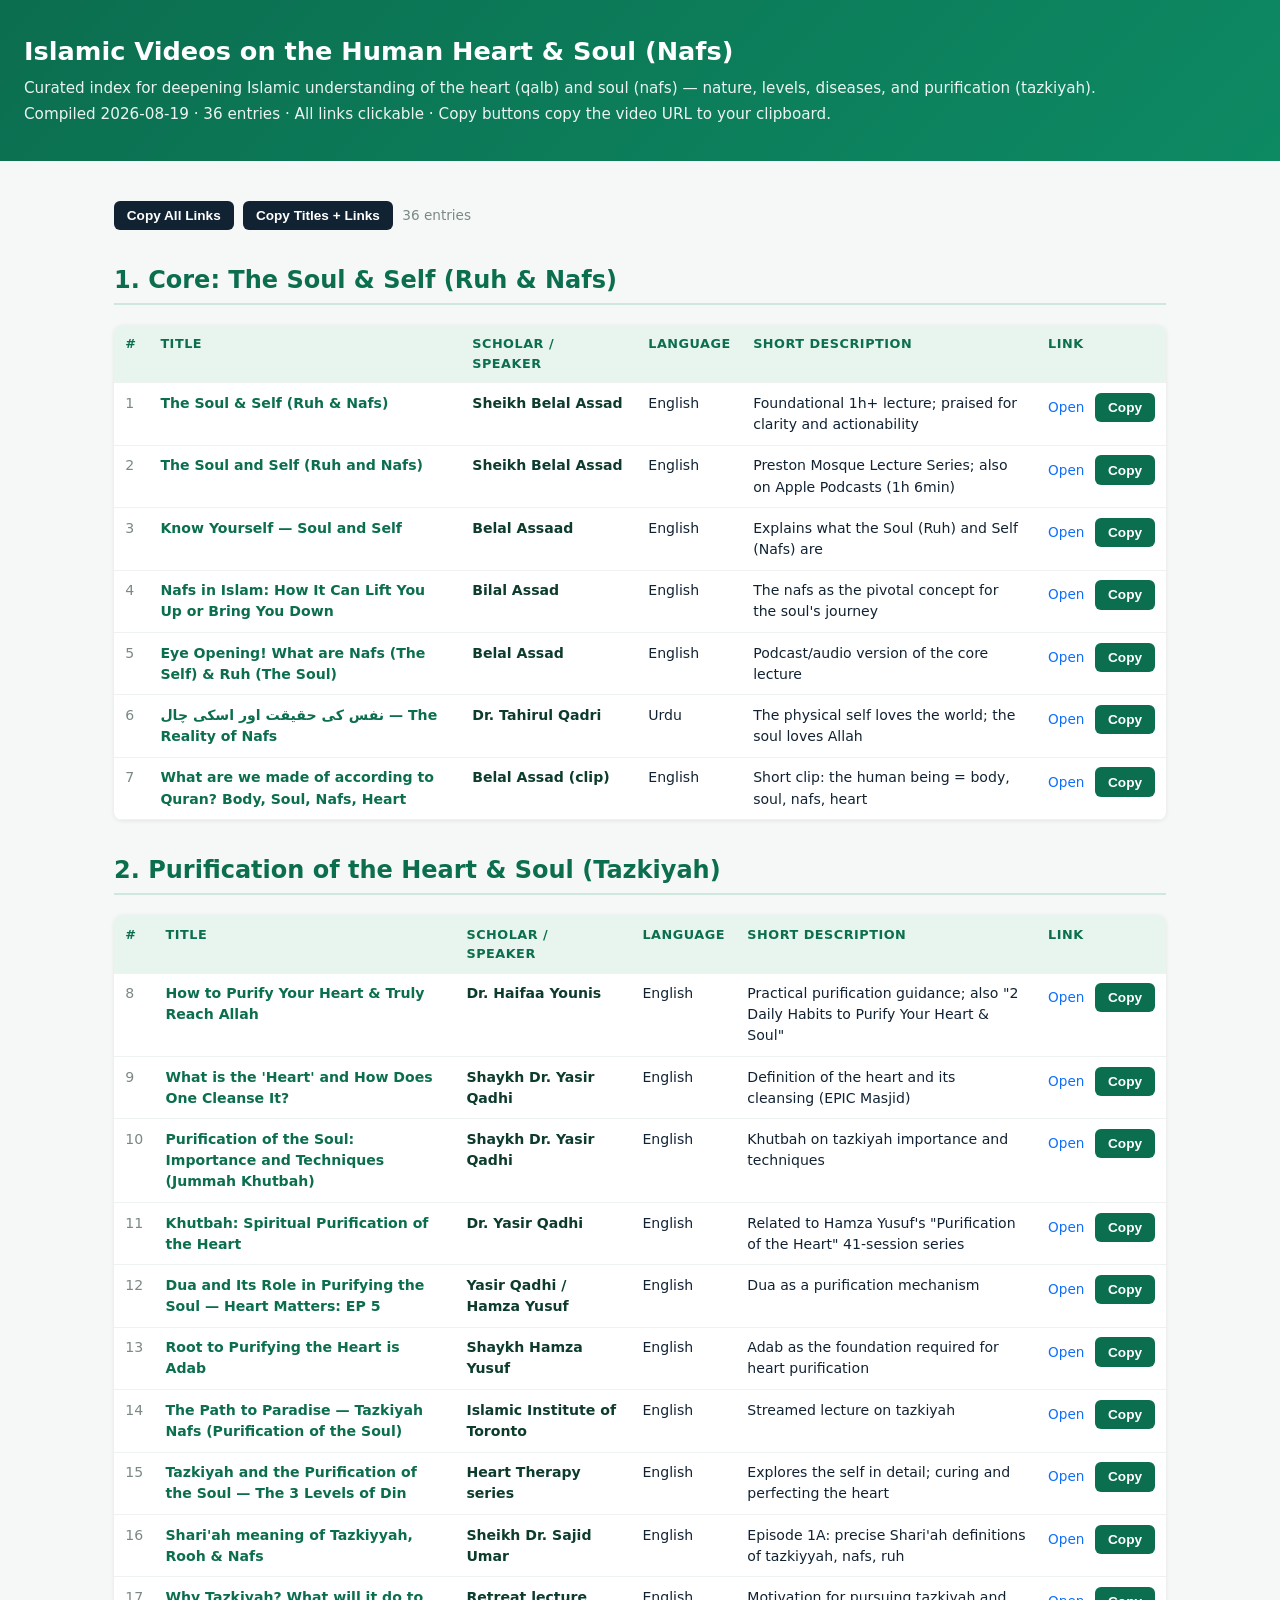
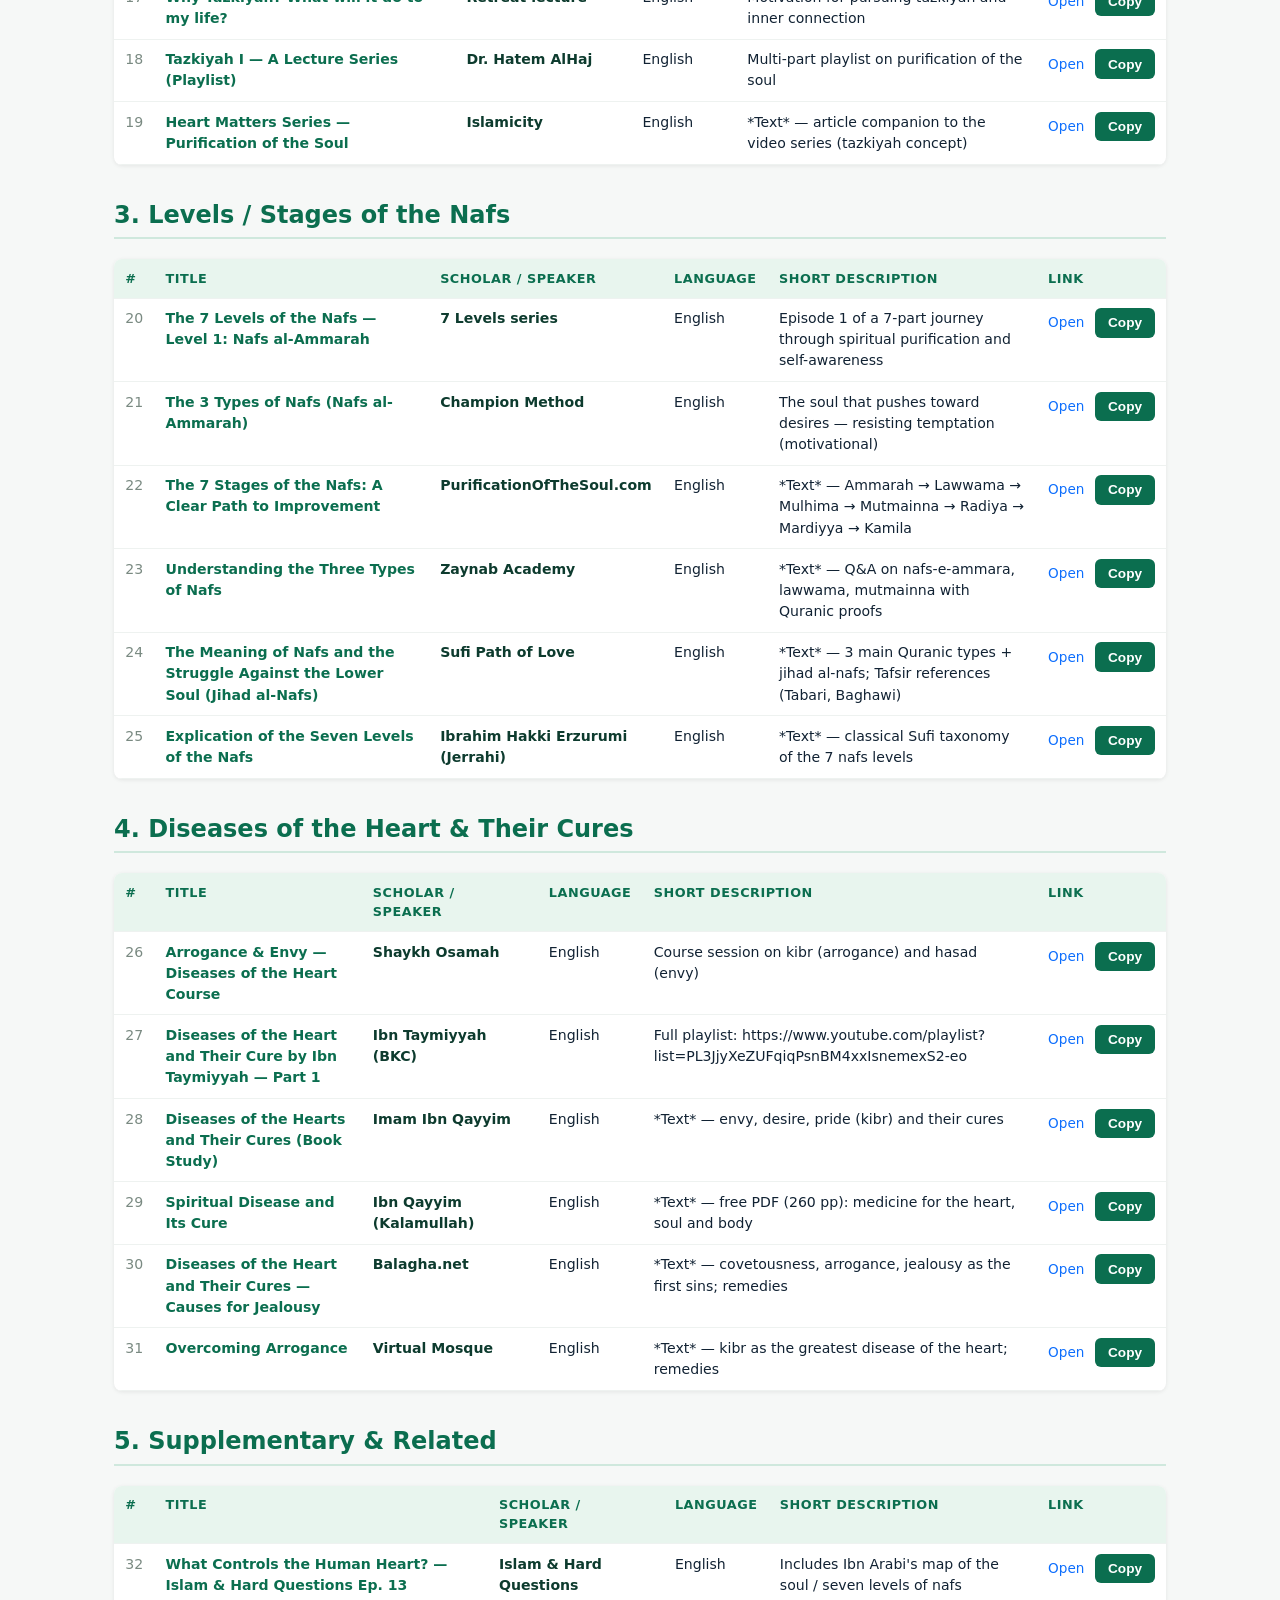
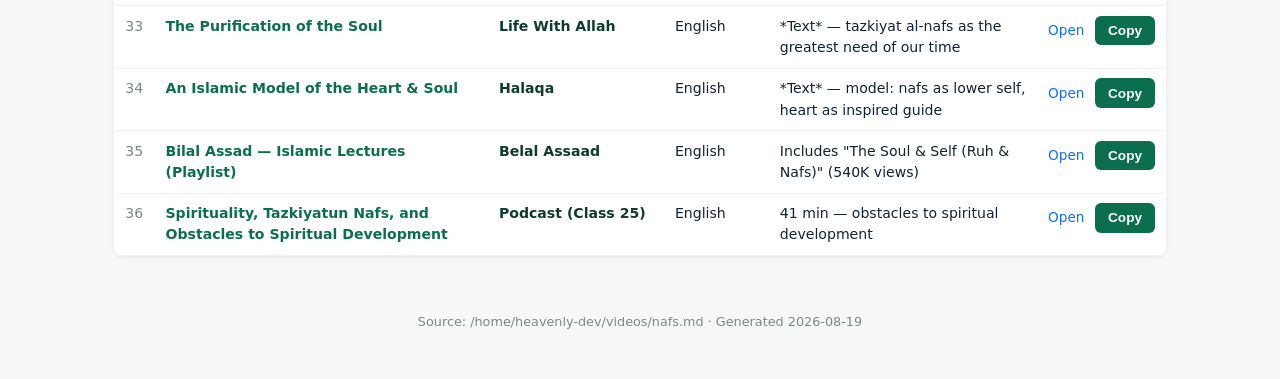
<file: data/Docs/nafs.html>
<!DOCTYPE html>
<html lang="en">
<head>
<meta charset="utf-8">
<meta name="viewport" content="width=device-width, initial-scale=1">
<title>Islamic Videos on the Human Heart &amp; Soul (Nafs)</title>
<style>
:root { --green:#0b6e4f; --dark:#123; --accent:#e8f5ee; }
* { box-sizing:border-box; }
body { font-family:system-ui,-apple-system,'Segoe UI',Roboto,sans-serif; margin:0; background:#f6f8f7; color:var(--dark); line-height:1.5; }
header { background:linear-gradient(135deg,#0b6e4f,#0d8a63); color:#fff; padding:2rem 1.5rem; }
header h1 { margin:0 0 .4rem; font-size:1.6rem; }
header p { margin:.2rem 0; opacity:.92; font-size:.95rem; }
main { max-width:1100px; margin:0 auto; padding:1.5rem; }
.toolbar { display:flex; gap:.6rem; flex-wrap:wrap; align-items:center; margin:1rem 0; }
button { cursor:pointer; border:none; border-radius:6px; padding:.45rem .8rem; font-size:.85rem; font-weight:600; }
button.copy { background:var(--green); color:#fff; }
button.copy:hover { background:#095a41; }
button.copy.copied { background:#1a7f37; }
button.all { background:#123; color:#fff; }
button.all:hover { background:#1d3a4d; }
#toast { position:fixed; bottom:1.2rem; left:50%; transform:translateX(-50%); background:#123; color:#fff; padding:.6rem 1.2rem; border-radius:8px; font-size:.9rem; opacity:0; transition:opacity .25s; pointer-events:none; }
#toast.show { opacity:1; }
h2 { margin-top:2rem; color:var(--green); border-bottom:2px solid #cfe8dd; padding-bottom:.3rem; }
table { width:100%; border-collapse:collapse; background:#fff; border-radius:8px; overflow:hidden; box-shadow:0 1px 4px rgba(0,0,0,.08); }
th,td { padding:.6rem .7rem; text-align:left; border-bottom:1px solid #eef2f0; font-size:.88rem; vertical-align:top; }
th { background:var(--accent); color:var(--green); font-size:.8rem; text-transform:uppercase; letter-spacing:.04em; }
td.num { width:2.2rem; color:#7a8a82; }
td.scholar { width:11rem; color:#0d3b2e; font-weight:600; }
td.lang { width:5.5rem; }
td.link { width:8rem; white-space:nowrap; }
td.title a { color:var(--green); text-decoration:none; font-weight:600; }
td.title a:hover { text-decoration:underline; }
td.link a { color:#0d6efd; text-decoration:none; font-size:.85rem; margin-right:.4rem; }
td.link a:hover { text-decoration:underline; }
footer { text-align:center; color:#7a8a82; font-size:.8rem; padding:2rem 1rem 3rem; }
</style>
</head>
<body>
<header>
<h1>Islamic Videos on the Human Heart &amp; Soul (Nafs)</h1>
<p>Curated index for deepening Islamic understanding of the heart (qalb) and soul (nafs) — nature, levels, diseases, and purification (tazkiyah).</p>
<p>Compiled 2026-08-19 &middot; 36 entries &middot; All links clickable &middot; Copy buttons copy the video URL to your clipboard.</p>
</header>
<main>
<div class="toolbar">
<button class="all" id="copyAll">Copy All Links</button>
<button class="all" id="copyAllTitles">Copy Titles + Links</button>
<span style="font-size:.85rem;color:#7a8a82" id="count"></span>
</div>
<h2 id="1-core-the-soul-self-ruh-nafs">1. Core: The Soul &amp; Self (Ruh &amp; Nafs)</h2>
<table>
<thead><tr><th>#</th><th>Title</th><th>Scholar / Speaker</th><th>Language</th><th>Short Description</th><th>Link</th></tr></thead>
<tbody>
<tr>
<td class="num">1</td>
<td class="title"><a href="https://www.youtube.com/watch?v=J2WKwOvGAX4" target="_blank" rel="noopener">The Soul &amp; Self (Ruh &amp; Nafs)</a></td>
<td class="scholar">Sheikh Belal Assad</td>
<td class="lang">English</td>
<td class="desc">Foundational 1h+ lecture; praised for clarity and actionability</td>
<td class="link"><a href="https://www.youtube.com/watch?v=J2WKwOvGAX4" target="_blank" rel="noopener">Open</a> <button class="copy" data-url="https://www.youtube.com/watch?v=J2WKwOvGAX4" title="Copy link">Copy</button></td>
</tr>
<tr>
<td class="num">2</td>
<td class="title"><a href="https://www.youtube.com/watch?v=47Hof7pYEeY" target="_blank" rel="noopener">The Soul and Self (Ruh and Nafs)</a></td>
<td class="scholar">Sheikh Belal Assad</td>
<td class="lang">English</td>
<td class="desc">Preston Mosque Lecture Series; also on Apple Podcasts (1h 6min)</td>
<td class="link"><a href="https://www.youtube.com/watch?v=47Hof7pYEeY" target="_blank" rel="noopener">Open</a> <button class="copy" data-url="https://www.youtube.com/watch?v=47Hof7pYEeY" title="Copy link">Copy</button></td>
</tr>
<tr>
<td class="num">3</td>
<td class="title"><a href="https://www.youtube.com/watch?v=mu_8phRyk-E" target="_blank" rel="noopener">Know Yourself — Soul and Self</a></td>
<td class="scholar">Belal Assaad</td>
<td class="lang">English</td>
<td class="desc">Explains what the Soul (Ruh) and Self (Nafs) are</td>
<td class="link"><a href="https://www.youtube.com/watch?v=mu_8phRyk-E" target="_blank" rel="noopener">Open</a> <button class="copy" data-url="https://www.youtube.com/watch?v=mu_8phRyk-E" title="Copy link">Copy</button></td>
</tr>
<tr>
<td class="num">4</td>
<td class="title"><a href="https://www.youtube.com/watch?v=Csw2tcr6e14" target="_blank" rel="noopener">Nafs in Islam: How It Can Lift You Up or Bring You Down</a></td>
<td class="scholar">Bilal Assad</td>
<td class="lang">English</td>
<td class="desc">The nafs as the pivotal concept for the soul&#x27;s journey</td>
<td class="link"><a href="https://www.youtube.com/watch?v=Csw2tcr6e14" target="_blank" rel="noopener">Open</a> <button class="copy" data-url="https://www.youtube.com/watch?v=Csw2tcr6e14" title="Copy link">Copy</button></td>
</tr>
<tr>
<td class="num">5</td>
<td class="title"><a href="https://music.youtube.com/podcast/OJyBEoU39-w" target="_blank" rel="noopener">Eye Opening! What are Nafs (The Self) &amp; Ruh (The Soul)</a></td>
<td class="scholar">Belal Assad</td>
<td class="lang">English</td>
<td class="desc">Podcast/audio version of the core lecture</td>
<td class="link"><a href="https://music.youtube.com/podcast/OJyBEoU39-w" target="_blank" rel="noopener">Open</a> <button class="copy" data-url="https://music.youtube.com/podcast/OJyBEoU39-w" title="Copy link">Copy</button></td>
</tr>
<tr>
<td class="num">6</td>
<td class="title"><a href="https://www.instagram.com/reel/DWrPEphgfn3/?hl=en" target="_blank" rel="noopener">نفس کی حقیقت اور اسکی چال — The Reality of Nafs</a></td>
<td class="scholar">Dr. Tahirul Qadri</td>
<td class="lang">Urdu</td>
<td class="desc">The physical self loves the world; the soul loves Allah</td>
<td class="link"><a href="https://www.instagram.com/reel/DWrPEphgfn3/?hl=en" target="_blank" rel="noopener">Open</a> <button class="copy" data-url="https://www.instagram.com/reel/DWrPEphgfn3/?hl=en" title="Copy link">Copy</button></td>
</tr>
<tr>
<td class="num">7</td>
<td class="title"><a href="https://www.tiktok.com/@islamiclips91/video/7335292013849464106" target="_blank" rel="noopener">What are we made of according to Quran? Body, Soul, Nafs, Heart</a></td>
<td class="scholar">Belal Assad (clip)</td>
<td class="lang">English</td>
<td class="desc">Short clip: the human being = body, soul, nafs, heart</td>
<td class="link"><a href="https://www.tiktok.com/@islamiclips91/video/7335292013849464106" target="_blank" rel="noopener">Open</a> <button class="copy" data-url="https://www.tiktok.com/@islamiclips91/video/7335292013849464106" title="Copy link">Copy</button></td>
</tr>
</tbody>
</table>
<h2 id="2-purification-of-the-heart-soul-tazkiyah">2. Purification of the Heart &amp; Soul (Tazkiyah)</h2>
<table>
<thead><tr><th>#</th><th>Title</th><th>Scholar / Speaker</th><th>Language</th><th>Short Description</th><th>Link</th></tr></thead>
<tbody>
<tr>
<td class="num">8</td>
<td class="title"><a href="https://www.youtube.com/watch?v=u6JAUu8H-6g" target="_blank" rel="noopener">How to Purify Your Heart &amp; Truly Reach Allah</a></td>
<td class="scholar">Dr. Haifaa Younis</td>
<td class="lang">English</td>
<td class="desc">Practical purification guidance; also &quot;2 Daily Habits to Purify Your Heart &amp; Soul&quot;</td>
<td class="link"><a href="https://www.youtube.com/watch?v=u6JAUu8H-6g" target="_blank" rel="noopener">Open</a> <button class="copy" data-url="https://www.youtube.com/watch?v=u6JAUu8H-6g" title="Copy link">Copy</button></td>
</tr>
<tr>
<td class="num">9</td>
<td class="title"><a href="https://www.youtube.com/watch?v=baThB5C5Lkk" target="_blank" rel="noopener">What is the &#x27;Heart&#x27; and How Does One Cleanse It?</a></td>
<td class="scholar">Shaykh Dr. Yasir Qadhi</td>
<td class="lang">English</td>
<td class="desc">Definition of the heart and its cleansing (EPIC Masjid)</td>
<td class="link"><a href="https://www.youtube.com/watch?v=baThB5C5Lkk" target="_blank" rel="noopener">Open</a> <button class="copy" data-url="https://www.youtube.com/watch?v=baThB5C5Lkk" title="Copy link">Copy</button></td>
</tr>
<tr>
<td class="num">10</td>
<td class="title"><a href="https://www.youtube.com/watch?v=ylsVFvGAuzc" target="_blank" rel="noopener">Purification of the Soul: Importance and Techniques (Jummah Khutbah)</a></td>
<td class="scholar">Shaykh Dr. Yasir Qadhi</td>
<td class="lang">English</td>
<td class="desc">Khutbah on tazkiyah importance and techniques</td>
<td class="link"><a href="https://www.youtube.com/watch?v=ylsVFvGAuzc" target="_blank" rel="noopener">Open</a> <button class="copy" data-url="https://www.youtube.com/watch?v=ylsVFvGAuzc" title="Copy link">Copy</button></td>
</tr>
<tr>
<td class="num">11</td>
<td class="title"><a href="https://www.youtube.com/watch?v=OA-SD_OvOTI" target="_blank" rel="noopener">Khutbah: Spiritual Purification of the Heart</a></td>
<td class="scholar">Dr. Yasir Qadhi</td>
<td class="lang">English</td>
<td class="desc">Related to Hamza Yusuf&#x27;s &quot;Purification of the Heart&quot; 41-session series</td>
<td class="link"><a href="https://www.youtube.com/watch?v=OA-SD_OvOTI" target="_blank" rel="noopener">Open</a> <button class="copy" data-url="https://www.youtube.com/watch?v=OA-SD_OvOTI" title="Copy link">Copy</button></td>
</tr>
<tr>
<td class="num">12</td>
<td class="title"><a href="https://www.youtube.com/watch?v=p2nTAzJQQFE" target="_blank" rel="noopener">Dua and Its Role in Purifying the Soul — Heart Matters: EP 5</a></td>
<td class="scholar">Yasir Qadhi / Hamza Yusuf</td>
<td class="lang">English</td>
<td class="desc">Dua as a purification mechanism</td>
<td class="link"><a href="https://www.youtube.com/watch?v=p2nTAzJQQFE" target="_blank" rel="noopener">Open</a> <button class="copy" data-url="https://www.youtube.com/watch?v=p2nTAzJQQFE" title="Copy link">Copy</button></td>
</tr>
<tr>
<td class="num">13</td>
<td class="title"><a href="https://www.youtube.com/watch?v=NYbGiWkrXZM" target="_blank" rel="noopener">Root to Purifying the Heart is Adab</a></td>
<td class="scholar">Shaykh Hamza Yusuf</td>
<td class="lang">English</td>
<td class="desc">Adab as the foundation required for heart purification</td>
<td class="link"><a href="https://www.youtube.com/watch?v=NYbGiWkrXZM" target="_blank" rel="noopener">Open</a> <button class="copy" data-url="https://www.youtube.com/watch?v=NYbGiWkrXZM" title="Copy link">Copy</button></td>
</tr>
<tr>
<td class="num">14</td>
<td class="title"><a href="https://www.youtube.com/watch?v=zG-xCHuxpro" target="_blank" rel="noopener">The Path to Paradise — Tazkiyah Nafs (Purification of the Soul)</a></td>
<td class="scholar">Islamic Institute of Toronto</td>
<td class="lang">English</td>
<td class="desc">Streamed lecture on tazkiyah</td>
<td class="link"><a href="https://www.youtube.com/watch?v=zG-xCHuxpro" target="_blank" rel="noopener">Open</a> <button class="copy" data-url="https://www.youtube.com/watch?v=zG-xCHuxpro" title="Copy link">Copy</button></td>
</tr>
<tr>
<td class="num">15</td>
<td class="title"><a href="https://www.youtube.com/watch?v=THn5oesBTfU" target="_blank" rel="noopener">Tazkiyah and the Purification of the Soul — The 3 Levels of Din</a></td>
<td class="scholar">Heart Therapy series</td>
<td class="lang">English</td>
<td class="desc">Explores the self in detail; curing and perfecting the heart</td>
<td class="link"><a href="https://www.youtube.com/watch?v=THn5oesBTfU" target="_blank" rel="noopener">Open</a> <button class="copy" data-url="https://www.youtube.com/watch?v=THn5oesBTfU" title="Copy link">Copy</button></td>
</tr>
<tr>
<td class="num">16</td>
<td class="title"><a href="https://www.youtube.com/watch?v=8kmuNxb7VOc" target="_blank" rel="noopener">Shari&#x27;ah meaning of Tazkiyyah, Rooh &amp; Nafs</a></td>
<td class="scholar">Sheikh Dr. Sajid Umar</td>
<td class="lang">English</td>
<td class="desc">Episode 1A: precise Shari&#x27;ah definitions of tazkiyyah, nafs, ruh</td>
<td class="link"><a href="https://www.youtube.com/watch?v=8kmuNxb7VOc" target="_blank" rel="noopener">Open</a> <button class="copy" data-url="https://www.youtube.com/watch?v=8kmuNxb7VOc" title="Copy link">Copy</button></td>
</tr>
<tr>
<td class="num">17</td>
<td class="title"><a href="https://www.youtube.com/watch?v=yxqtnL1uJSw" target="_blank" rel="noopener">Why Tazkiyah? What will it do to my life?</a></td>
<td class="scholar">Retreat lecture</td>
<td class="lang">English</td>
<td class="desc">Motivation for pursuing tazkiyah and inner connection</td>
<td class="link"><a href="https://www.youtube.com/watch?v=yxqtnL1uJSw" target="_blank" rel="noopener">Open</a> <button class="copy" data-url="https://www.youtube.com/watch?v=yxqtnL1uJSw" title="Copy link">Copy</button></td>
</tr>
<tr>
<td class="num">18</td>
<td class="title"><a href="https://www.youtube.com/playlist?list=PL0qx-zGh1v_uIlSLh__Y8mE_sP3lFXmZ3" target="_blank" rel="noopener">Tazkiyah I — A Lecture Series (Playlist)</a></td>
<td class="scholar">Dr. Hatem AlHaj</td>
<td class="lang">English</td>
<td class="desc">Multi-part playlist on purification of the soul</td>
<td class="link"><a href="https://www.youtube.com/playlist?list=PL0qx-zGh1v_uIlSLh__Y8mE_sP3lFXmZ3" target="_blank" rel="noopener">Open</a> <button class="copy" data-url="https://www.youtube.com/playlist?list=PL0qx-zGh1v_uIlSLh__Y8mE_sP3lFXmZ3" title="Copy link">Copy</button></td>
</tr>
<tr>
<td class="num">19</td>
<td class="title"><a href="https://www.islamicity.org/82263/heart-matters-series-purification-of-the-soul/" target="_blank" rel="noopener">Heart Matters Series — Purification of the Soul</a></td>
<td class="scholar">Islamicity</td>
<td class="lang">English</td>
<td class="desc">*Text* — article companion to the video series (tazkiyah concept)</td>
<td class="link"><a href="https://www.islamicity.org/82263/heart-matters-series-purification-of-the-soul/" target="_blank" rel="noopener">Open</a> <button class="copy" data-url="https://www.islamicity.org/82263/heart-matters-series-purification-of-the-soul/" title="Copy link">Copy</button></td>
</tr>
</tbody>
</table>
<h2 id="3-levels-stages-of-the-nafs">3. Levels / Stages of the Nafs</h2>
<table>
<thead><tr><th>#</th><th>Title</th><th>Scholar / Speaker</th><th>Language</th><th>Short Description</th><th>Link</th></tr></thead>
<tbody>
<tr>
<td class="num">20</td>
<td class="title"><a href="https://www.youtube.com/watch?v=AlkcvuzFiaY" target="_blank" rel="noopener">The 7 Levels of the Nafs — Level 1: Nafs al-Ammarah</a></td>
<td class="scholar">7 Levels series</td>
<td class="lang">English</td>
<td class="desc">Episode 1 of a 7-part journey through spiritual purification and self-awareness</td>
<td class="link"><a href="https://www.youtube.com/watch?v=AlkcvuzFiaY" target="_blank" rel="noopener">Open</a> <button class="copy" data-url="https://www.youtube.com/watch?v=AlkcvuzFiaY" title="Copy link">Copy</button></td>
</tr>
<tr>
<td class="num">21</td>
<td class="title"><a href="https://www.facebook.com/teamchampionmethod/videos/the-3-types-of-nafs-1-nafs-al-ammarah-the-soul-that-pushes-you-toward-desires-an/918557417753864/" target="_blank" rel="noopener">The 3 Types of Nafs (Nafs al-Ammarah)</a></td>
<td class="scholar">Champion Method</td>
<td class="lang">English</td>
<td class="desc">The soul that pushes toward desires — resisting temptation (motivational)</td>
<td class="link"><a href="https://www.facebook.com/teamchampionmethod/videos/the-3-types-of-nafs-1-nafs-al-ammarah-the-soul-that-pushes-you-toward-desires-an/918557417753864/" target="_blank" rel="noopener">Open</a> <button class="copy" data-url="https://www.facebook.com/teamchampionmethod/videos/the-3-types-of-nafs-1-nafs-al-ammarah-the-soul-that-pushes-you-toward-desires-an/918557417753864/" title="Copy link">Copy</button></td>
</tr>
<tr>
<td class="num">22</td>
<td class="title"><a href="https://purificationofthesoul.com/7-stages-of-the-nafs/" target="_blank" rel="noopener">The 7 Stages of the Nafs: A Clear Path to Improvement</a></td>
<td class="scholar">PurificationOfTheSoul.com</td>
<td class="lang">English</td>
<td class="desc">*Text* — Ammarah → Lawwama → Mulhima → Mutmainna → Radiya → Mardiyya → Kamila</td>
<td class="link"><a href="https://purificationofthesoul.com/7-stages-of-the-nafs/" target="_blank" rel="noopener">Open</a> <button class="copy" data-url="https://purificationofthesoul.com/7-stages-of-the-nafs/" title="Copy link">Copy</button></td>
</tr>
<tr>
<td class="num">23</td>
<td class="title"><a href="http://www.zaynabacademy.org/understanding-the-three-types-of-nafs/" target="_blank" rel="noopener">Understanding the Three Types of Nafs</a></td>
<td class="scholar">Zaynab Academy</td>
<td class="lang">English</td>
<td class="desc">*Text* — Q&amp;A on nafs-e-ammara, lawwama, mutmainna with Quranic proofs</td>
<td class="link"><a href="http://www.zaynabacademy.org/understanding-the-three-types-of-nafs/" target="_blank" rel="noopener">Open</a> <button class="copy" data-url="http://www.zaynabacademy.org/understanding-the-three-types-of-nafs/" title="Copy link">Copy</button></td>
</tr>
<tr>
<td class="num">24</td>
<td class="title"><a href="https://sufipathoflove.com/the-meaning-of-nafs-and-the-struggle-against-the-lower-soul-jihad-al-nafs-2/" target="_blank" rel="noopener">The Meaning of Nafs and the Struggle Against the Lower Soul (Jihad al-Nafs)</a></td>
<td class="scholar">Sufi Path of Love</td>
<td class="lang">English</td>
<td class="desc">*Text* — 3 main Quranic types + jihad al-nafs; Tafsir references (Tabari, Baghawi)</td>
<td class="link"><a href="https://sufipathoflove.com/the-meaning-of-nafs-and-the-struggle-against-the-lower-soul-jihad-al-nafs-2/" target="_blank" rel="noopener">Open</a> <button class="copy" data-url="https://sufipathoflove.com/the-meaning-of-nafs-and-the-struggle-against-the-lower-soul-jihad-al-nafs-2/" title="Copy link">Copy</button></td>
</tr>
<tr>
<td class="num">25</td>
<td class="title"><a href="https://jerrahi.org/articles/level_nafs_adapted_ibrahim_hakki_erzurumi_ks" target="_blank" rel="noopener">Explication of the Seven Levels of the Nafs</a></td>
<td class="scholar">Ibrahim Hakki Erzurumi (Jerrahi)</td>
<td class="lang">English</td>
<td class="desc">*Text* — classical Sufi taxonomy of the 7 nafs levels</td>
<td class="link"><a href="https://jerrahi.org/articles/level_nafs_adapted_ibrahim_hakki_erzurumi_ks" target="_blank" rel="noopener">Open</a> <button class="copy" data-url="https://jerrahi.org/articles/level_nafs_adapted_ibrahim_hakki_erzurumi_ks" title="Copy link">Copy</button></td>
</tr>
</tbody>
</table>
<h2 id="4-diseases-of-the-heart-their-cures">4. Diseases of the Heart &amp; Their Cures</h2>
<table>
<thead><tr><th>#</th><th>Title</th><th>Scholar / Speaker</th><th>Language</th><th>Short Description</th><th>Link</th></tr></thead>
<tbody>
<tr>
<td class="num">26</td>
<td class="title"><a href="https://www.youtube.com/watch?v=oOpFQhNEbN0" target="_blank" rel="noopener">Arrogance &amp; Envy — Diseases of the Heart Course</a></td>
<td class="scholar">Shaykh Osamah</td>
<td class="lang">English</td>
<td class="desc">Course session on kibr (arrogance) and hasad (envy)</td>
<td class="link"><a href="https://www.youtube.com/watch?v=oOpFQhNEbN0" target="_blank" rel="noopener">Open</a> <button class="copy" data-url="https://www.youtube.com/watch?v=oOpFQhNEbN0" title="Copy link">Copy</button></td>
</tr>
<tr>
<td class="num">27</td>
<td class="title"><a href="https://www.youtube.com/watch?v=aNTjb6aYOdg" target="_blank" rel="noopener">Diseases of the Heart and Their Cure by Ibn Taymiyyah — Part 1</a></td>
<td class="scholar">Ibn Taymiyyah (BKC)</td>
<td class="lang">English</td>
<td class="desc">Full playlist: https://www.youtube.com/playlist?list=PL3JjyXeZUFqiqPsnBM4xxIsnemexS2-eo</td>
<td class="link"><a href="https://www.youtube.com/watch?v=aNTjb6aYOdg" target="_blank" rel="noopener">Open</a> <button class="copy" data-url="https://www.youtube.com/watch?v=aNTjb6aYOdg" title="Copy link">Copy</button></td>
</tr>
<tr>
<td class="num">28</td>
<td class="title"><a href="https://abdurrahman.org/2017/07/06/book-study-diseases-of-the-hearts-and-their-cures/" target="_blank" rel="noopener">Diseases of the Hearts and Their Cures (Book Study)</a></td>
<td class="scholar">Imam Ibn Qayyim</td>
<td class="lang">English</td>
<td class="desc">*Text* — envy, desire, pride (kibr) and their cures</td>
<td class="link"><a href="https://abdurrahman.org/2017/07/06/book-study-diseases-of-the-hearts-and-their-cures/" target="_blank" rel="noopener">Open</a> <button class="copy" data-url="https://abdurrahman.org/2017/07/06/book-study-diseases-of-the-hearts-and-their-cures/" title="Copy link">Copy</button></td>
</tr>
<tr>
<td class="num">29</td>
<td class="title"><a href="https://www.kalamullah.com/hearts.html" target="_blank" rel="noopener">Spiritual Disease and Its Cure</a></td>
<td class="scholar">Ibn Qayyim (Kalamullah)</td>
<td class="lang">English</td>
<td class="desc">*Text* — free PDF (260 pp): medicine for the heart, soul and body</td>
<td class="link"><a href="https://www.kalamullah.com/hearts.html" target="_blank" rel="noopener">Open</a> <button class="copy" data-url="https://www.kalamullah.com/hearts.html" title="Copy link">Copy</button></td>
</tr>
<tr>
<td class="num">30</td>
<td class="title"><a href="https://balagha.net/diseases-of-the-heart-and-their-cures/causes-for-jealousy" target="_blank" rel="noopener">Diseases of the Heart and Their Cures — Causes for Jealousy</a></td>
<td class="scholar">Balagha.net</td>
<td class="lang">English</td>
<td class="desc">*Text* — covetousness, arrogance, jealousy as the first sins; remedies</td>
<td class="link"><a href="https://balagha.net/diseases-of-the-heart-and-their-cures/causes-for-jealousy" target="_blank" rel="noopener">Open</a> <button class="copy" data-url="https://balagha.net/diseases-of-the-heart-and-their-cures/causes-for-jealousy" title="Copy link">Copy</button></td>
</tr>
<tr>
<td class="num">31</td>
<td class="title"><a href="https://www.virtualmosque.com/personaldvlpt/character/overcoming-arrogance/" target="_blank" rel="noopener">Overcoming Arrogance</a></td>
<td class="scholar">Virtual Mosque</td>
<td class="lang">English</td>
<td class="desc">*Text* — kibr as the greatest disease of the heart; remedies</td>
<td class="link"><a href="https://www.virtualmosque.com/personaldvlpt/character/overcoming-arrogance/" target="_blank" rel="noopener">Open</a> <button class="copy" data-url="https://www.virtualmosque.com/personaldvlpt/character/overcoming-arrogance/" title="Copy link">Copy</button></td>
</tr>
</tbody>
</table>
<h2 id="5-supplementary-related">5. Supplementary &amp; Related</h2>
<table>
<thead><tr><th>#</th><th>Title</th><th>Scholar / Speaker</th><th>Language</th><th>Short Description</th><th>Link</th></tr></thead>
<tbody>
<tr>
<td class="num">32</td>
<td class="title"><a href="https://www.youtube.com/watch?v=UbEWKEVYeUs" target="_blank" rel="noopener">What Controls the Human Heart? — Islam &amp; Hard Questions Ep. 13</a></td>
<td class="scholar">Islam &amp; Hard Questions</td>
<td class="lang">English</td>
<td class="desc">Includes Ibn Arabi&#x27;s map of the soul / seven levels of nafs</td>
<td class="link"><a href="https://www.youtube.com/watch?v=UbEWKEVYeUs" target="_blank" rel="noopener">Open</a> <button class="copy" data-url="https://www.youtube.com/watch?v=UbEWKEVYeUs" title="Copy link">Copy</button></td>
</tr>
<tr>
<td class="num">33</td>
<td class="title"><a href="https://lifewithallah.com/articles/the-pure-heart/and-purification-of-the-soul/" target="_blank" rel="noopener">The Purification of the Soul</a></td>
<td class="scholar">Life With Allah</td>
<td class="lang">English</td>
<td class="desc">*Text* — tazkiyat al-nafs as the greatest need of our time</td>
<td class="link"><a href="https://lifewithallah.com/articles/the-pure-heart/and-purification-of-the-soul/" target="_blank" rel="noopener">Open</a> <button class="copy" data-url="https://lifewithallah.com/articles/the-pure-heart/and-purification-of-the-soul/" title="Copy link">Copy</button></td>
</tr>
<tr>
<td class="num">34</td>
<td class="title"><a href="https://halaqa.home.blog/2020/04/14/an-islamic-model-of-the-heart-soul/" target="_blank" rel="noopener">An Islamic Model of the Heart &amp; Soul</a></td>
<td class="scholar">Halaqa</td>
<td class="lang">English</td>
<td class="desc">*Text* — model: nafs as lower self, heart as inspired guide</td>
<td class="link"><a href="https://halaqa.home.blog/2020/04/14/an-islamic-model-of-the-heart-soul/" target="_blank" rel="noopener">Open</a> <button class="copy" data-url="https://halaqa.home.blog/2020/04/14/an-islamic-model-of-the-heart-soul/" title="Copy link">Copy</button></td>
</tr>
<tr>
<td class="num">35</td>
<td class="title"><a href="https://www.youtube.com/playlist?list=PLrtyr_mbj9IZOA6h2wN5kZJtEoK1CUi6X" target="_blank" rel="noopener">Bilal Assad — Islamic Lectures (Playlist)</a></td>
<td class="scholar">Belal Assaad</td>
<td class="lang">English</td>
<td class="desc">Includes &quot;The Soul &amp; Self (Ruh &amp; Nafs)&quot; (540K views)</td>
<td class="link"><a href="https://www.youtube.com/playlist?list=PLrtyr_mbj9IZOA6h2wN5kZJtEoK1CUi6X" target="_blank" rel="noopener">Open</a> <button class="copy" data-url="https://www.youtube.com/playlist?list=PLrtyr_mbj9IZOA6h2wN5kZJtEoK1CUi6X" title="Copy link">Copy</button></td>
</tr>
<tr>
<td class="num">36</td>
<td class="title"><a href="https://music.youtube.com/podcast/cgMsP0mjsxQ" target="_blank" rel="noopener">Spirituality, Tazkiyatun Nafs, and Obstacles to Spiritual Development</a></td>
<td class="scholar">Podcast (Class 25)</td>
<td class="lang">English</td>
<td class="desc">41 min — obstacles to spiritual development</td>
<td class="link"><a href="https://music.youtube.com/podcast/cgMsP0mjsxQ" target="_blank" rel="noopener">Open</a> <button class="copy" data-url="https://music.youtube.com/podcast/cgMsP0mjsxQ" title="Copy link">Copy</button></td>
</tr>
</tbody>
</table>
</main>
<footer>Source: /home/heavenly-dev/videos/nafs.md &middot; Generated 2026-08-19</footer>
<div id="toast"></div>
<script>
const btns = document.querySelectorAll('button.copy');
const toast = document.getElementById('toast');
let t;
function show(msg) { toast.textContent = msg; toast.classList.add('show'); clearTimeout(t); t = setTimeout(()=>toast.classList.remove('show'), 1800); }
async function copy(text) {
  try { await navigator.clipboard.writeText(text); return true; }
  catch(e) {
    const ta = document.createElement('textarea'); ta.value = text; document.body.appendChild(ta);
    ta.select(); const ok = document.execCommand('copy'); ta.remove(); return ok;
  }
}
btns.forEach(b => b.addEventListener('click', async () => {
  const ok = await copy(b.dataset.url);
  b.textContent = ok ? 'Copied!' : 'Failed';
  b.classList.add('copied');
  setTimeout(()=>{ b.textContent='Copy'; b.classList.remove('copied'); }, 1500);
  if (ok) show('Link copied to clipboard');
}));
document.getElementById('copyAll').addEventListener('click', async () => {
  const urls = [...document.querySelectorAll('td.link a')].map(a=>a.href);
  const ok = await copy(urls.join('\n'));
  show(ok ? `Copied ${urls.length} links` : 'Copy failed');
});
document.getElementById('copyAllTitles').addEventListener('click', async () => {
  const lines = [...document.querySelectorAll('tbody tr')].map(tr => {
    const t = tr.querySelector('.title a'); const l = tr.querySelector('.link a');
    return t ? `${t.textContent} — ${l ? l.href : ''}` : '';
  });
  const ok = await copy(lines.join('\n'));
  show(ok ? `Copied ${lines.length} titles + links` : 'Copy failed');
});
document.getElementById('count').textContent = `${document.querySelectorAll('tbody tr').length} entries`;
</script>
</body>
</html>
</file>
